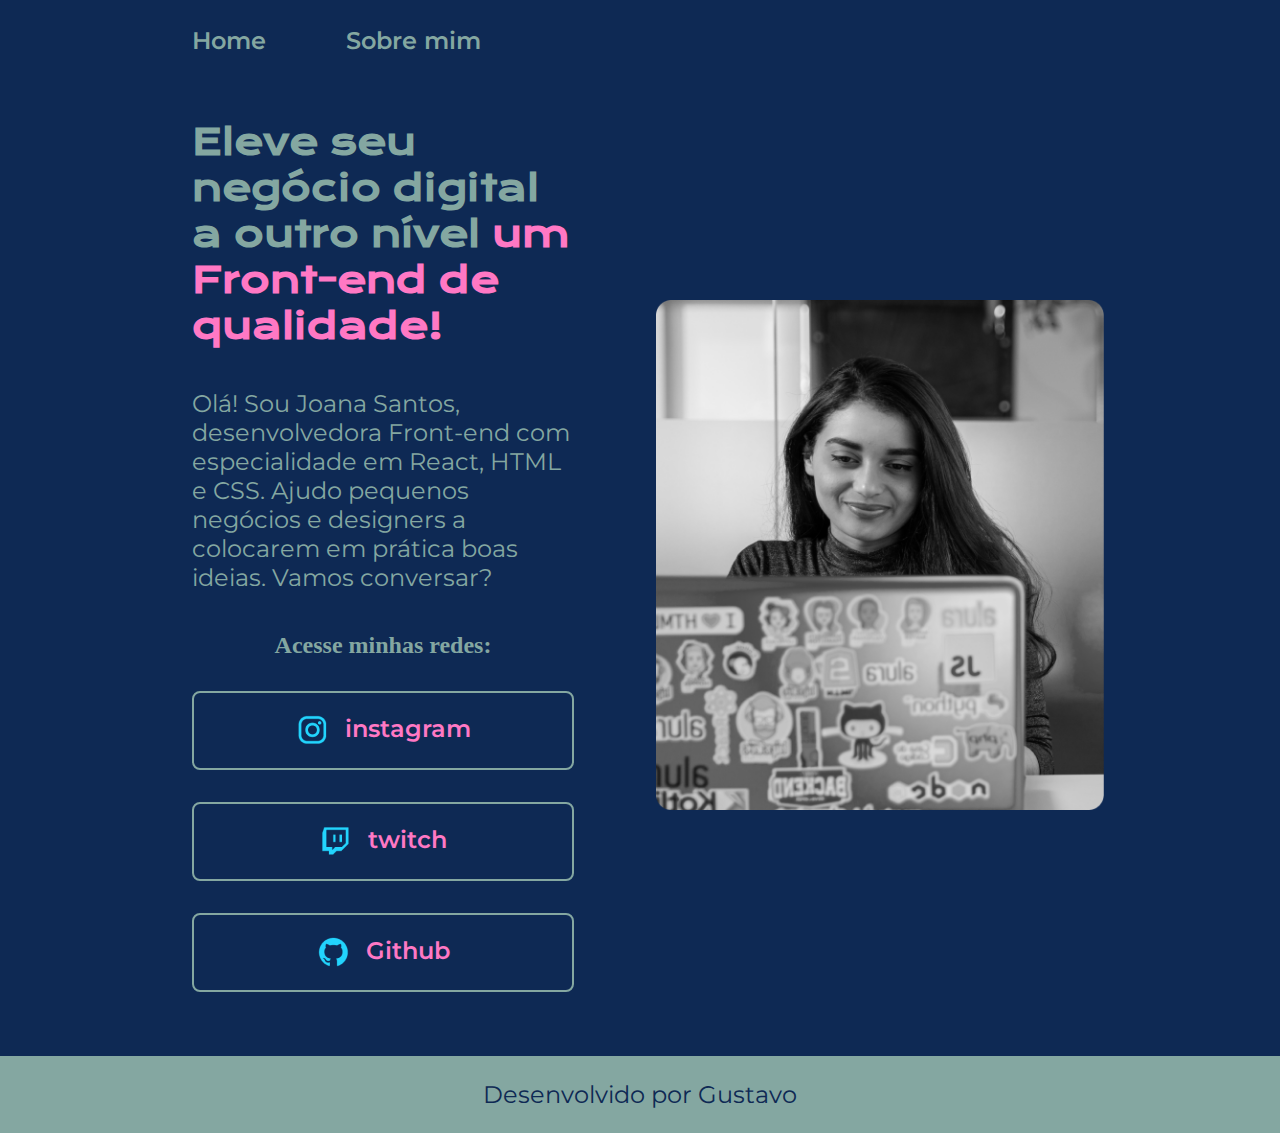
<file: Index.html>
<!DOCTYPE html>
<html lang="pt-br">
<head>
    <meta charset="UTF-8">
    <meta http-equiv="X-UA-compatible" content="IE=edge">
    <meta name="viewport" content="width=device-width, initial-scale=1.0">
    <title>portifólio</title>
    <link rel="stylesheet" href="./stylos/styles.css"

</head>
<body>
 <header class="cabecalho">
    <nav class="cabecalho__links">
        <a class="cabecalho__links__menu" href="Index.html">Home</a>
        <a class="cabecalho__links__menu" href="about.html">Sobre mim</a>
    </nav>
 </header>
 <main class="apresentacao">
    <section class="apresentacao__conteudo">
    <h1 class="apresentacao__conteudo__titulo">Eleve seu negócio digital a outro nível <strong class="tiulo-destaque">um Front-end de qualidade!</strong></h1>
    <p class="apresentacao__conteudo__texto">Olá! Sou Joana Santos, desenvolvedora Front-end com especialidade em React, HTML e CSS. Ajudo pequenos negócios e designers a colocarem em prática boas ideias. Vamos conversar?</p>
    <div class="apresentacao__links">
    <h2 class="apresentacao__links__tiutlo">Acesse minhas redes:</h2>
    <a class="apresentacao__links__link" href="https://instagram.com/gustavo_arjonas">
    <img src="assets/instagram.png">
    instagram
    </a>
    <a class="apresentacao__links__link" href="https://twitch.tv/guilimadev">
    <img src="assets/twitch.png">   
        twitch
    </a>
    <a class="apresentacao__links__link" href="https://github.com/rafaballerini">
        <img src="assets/github.png">   
            Github
        </a>
    </div>
    </section>
    <img class="apresentacao__imagem" src="assets/imagem.png" alt="foto programando">
 </main> 
 <footer class="rodape">
    <p>Desenvolvido por Gustavo</p>
 </footer>  
</body>
</html>
</file>
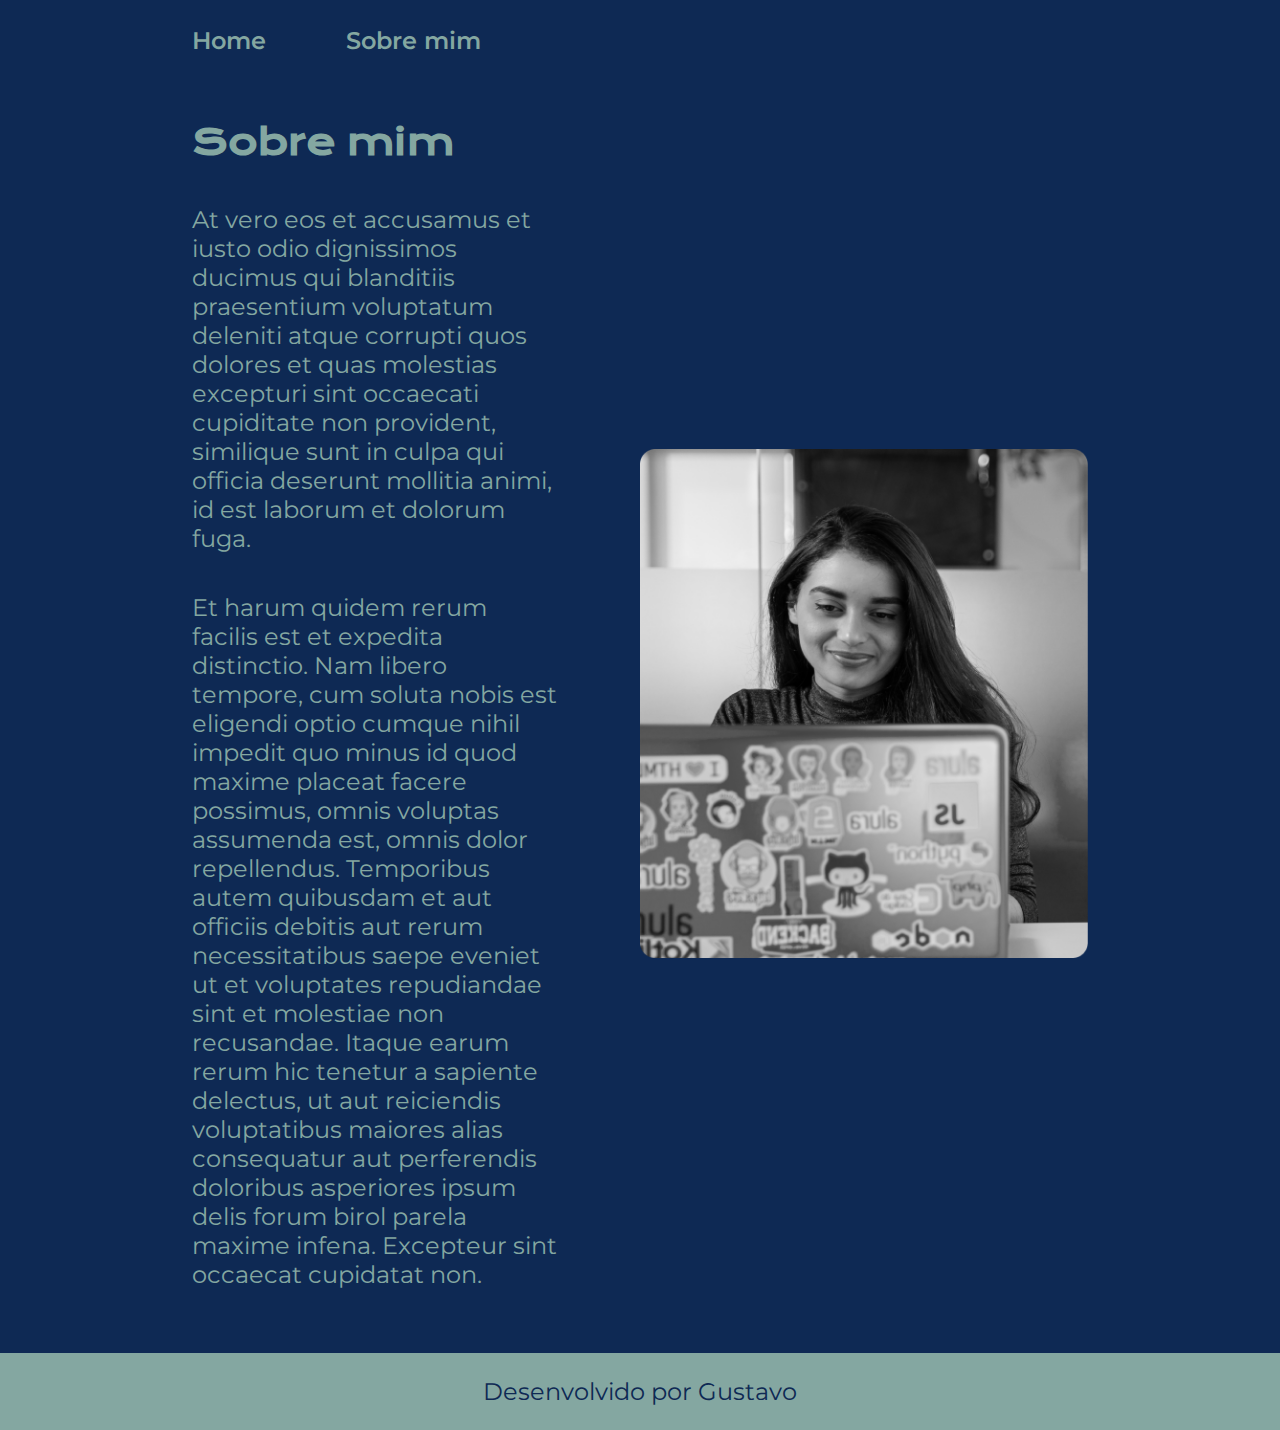
<file: about.html>
<!DOCTYPE html>
<html lang="pt-br">
<head>
    <meta charset="UTF-8">
    <meta http-equiv="X-UA-Compatible" content="IE=edge">
    <meta name="viewport" content="width=device-width, initial-scale=1.0">
    <title>Sobre mim</title>
    <link rel="stylesheet" href="./stylos/styles.css"
</head>
<body>
<header class="cabecalho">
    <nav class="cabecalho__links">
        <a class="cabecalho__links__menu" href="Index.html">Home</a>
        <a class="cabecalho__links__menu" href="about.html">Sobre mim</a>
    </nav>
</header>
<main class="apresentacao">
    <section class="apresentacao__conteudo">
        <h1 class="apresentacao__conteudo__titulo">Sobre mim</h1>
        <p class="apresentacao__conteudo__texto">
            At vero eos et accusamus et iusto odio dignissimos ducimus qui blanditiis praesentium voluptatum deleniti atque corrupti quos dolores et quas molestias excepturi sint occaecati cupiditate non provident, similique sunt in culpa qui officia deserunt mollitia animi, id est laborum et dolorum fuga.  
        </p>

        <p class="apresentacao__conteudo__texto">
            Et harum quidem rerum facilis est et expedita distinctio. Nam libero tempore, cum soluta nobis est eligendi optio cumque nihil impedit quo minus id quod maxime placeat facere possimus, omnis voluptas assumenda est, omnis dolor repellendus. Temporibus autem quibusdam et aut officiis debitis aut rerum necessitatibus saepe eveniet ut et voluptates repudiandae sint et molestiae non recusandae. Itaque earum rerum hic tenetur a sapiente delectus, ut aut reiciendis voluptatibus maiores alias consequatur aut perferendis doloribus asperiores ipsum delis forum birol parela maxime infena. Excepteur sint occaecat cupidatat non.

        </p>
     
    </section>
    <img class="apresentacao__imagem" src="assets/imagem.png" alt="Foto da Joana Santos programando">
</main>
<footer class="rodape">
    <p>Desenvolvido por Gustavo</p>
</footer>    
</body>
</html>
</file>
<file: stylos/styles.css>
@import url('https://fonts.googleapis.com/css2?family=Krona+One&display=swap');

@import url('https://fonts.googleapis.com/css2?family=Krona+One&family=Montserrat&display=swap');

@import url('https://fonts.googleapis.com/css2?family=Krona+One&family=Montserrat:wght@600&display=swap');

:root {
    --cor-primaria: #0E2954; 
    --cor-secundaria: #84A7A1;
    --cor-terciaria: #FF78C4;
    --cor-hover: #84A7A1;

    --fonte-primaria: 'Krona One', sans-serif;
    --fonte-secundaria: 'Montserrat', sans-serif; 

}

*{
    margin: 0%;
    padding: 0%;
}

body {
    /* height: 100vh; */
    box-sizing: border-box;
    background-color: var(--cor-primaria);
    color: var(--cor-secundaria);
}

.cabecalho{
    padding: 2% 0% 0% 15%;
}

.cabecalho__links{
    display: flex;
    gap: 80px;
}

.cabecalho__links__menu{
    font-family: var(--fonte-secundaria);
    font-size: 1.5rem;
    font-weight: 600;
    color: var(--cor-secundaria);
    text-decoration: none;

}

.tiulo-destaque {
    color: var(--cor-terciaria);
}

.apresentacao {
    padding: 5% 15%;
    gap: 82px;
    display: flex;
    align-items: center;
    justify-content: space-between
    
}

.apresentacao__conteudo {
    width: 50%;
    display: flex;
    flex-direction: column;
    gap: 40px;
}
    

.apresentacao__conteudo__titulo {
    font-size: 2.25rem;
    font-family: var(--fonte-primaria);

}

.apresentacao__conteudo__texto {
    font-size: 1.5rem;
    font-family: var(--fonte-secundaria);

}

.apresentacao__links {
    display: flex;
    flex-direction: column;
    gap: 32px;
    align-items: center;
    justify-content: space-between
    

    

}
.apresentacao__links__titulo {
    font-family: var(--fonte-primaria); 
    font-weight: 400;
    font-size: 1.5rem;
}

.apresentacao__links__link {
    display: flex;
    justify-content: center;
    gap: 16px;
    border: 2px solid var(--cor-secundaria);
    width: 378px;
    text-align: center;
    border-radius: 8px;
    font-family: var(--fonte-secundaria);
    font-size: 1.5rem;
    font-weight: 600;
    padding: 21.5px 0;
    text-decoration: none;
    color: var(--cor-terciaria);
    

}

.apresentacao__links__link:hover {
    background-color: var(--cor-hover);
    padding: 3%;
 }

 .apresentacao__conteudo__titulo:hover{
    color: bisque;
 }

.apresentacao__conteudo__texto:hover{
    color: beige;
}

.apresentacao__imagem{
    width: 50%;
}

.rodape{
    padding: 24px;
    color: var(--cor-primaria);
    background-color: var(--cor-secundaria);
    text-align: center;
    font-family: var(--fonte-secundaria);
    font-size: 1.5rem;
    font-weight: 400;
    
}

@media (max-width: 1200px) {
    .cabecalho {
        padding: 10%;
    }

    .cabecalho__links {
        justify-content: center;
    }

    .apresentacao {
        flex-direction: column-reverse;
    }
}
</file>
